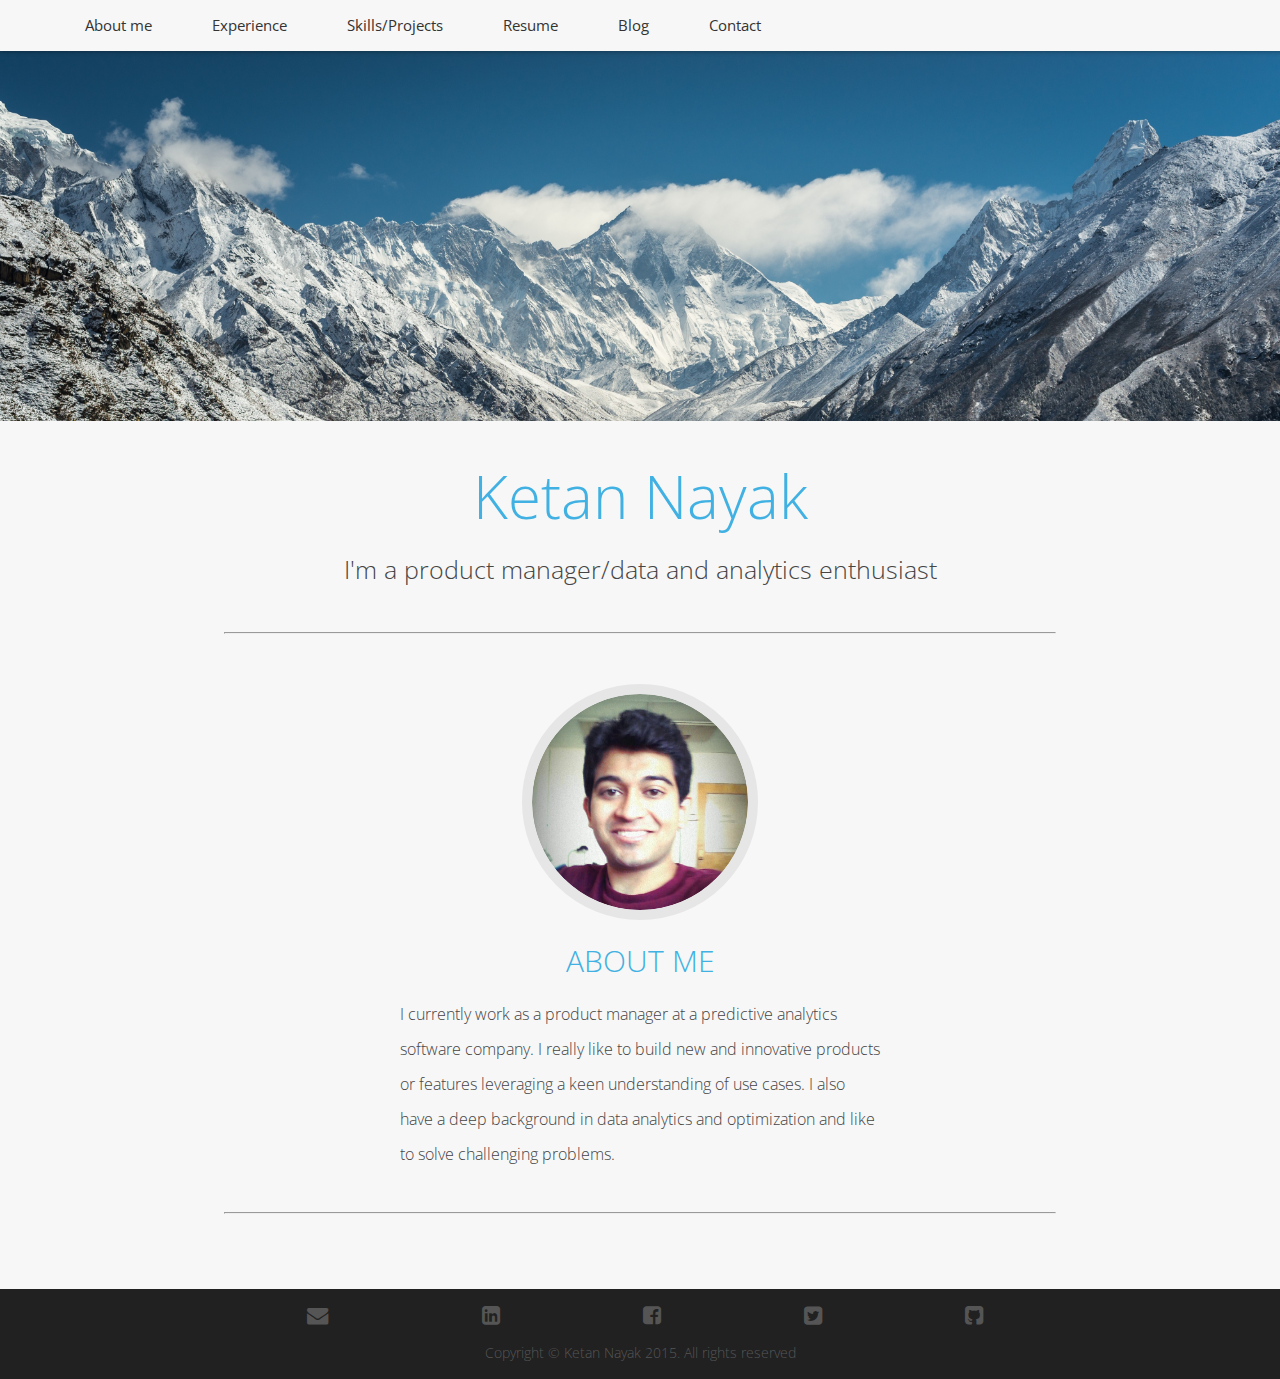
<file: index.html>
<!DOCTYPE html>
<html>

  <head>
    <link rel="stylesheet" href="styles/main.css">
	<link rel="stylesheet" href="styles/css/font-awesome.min.css">
  </head>

  <body>
    <div class="nav">
      <div class="topmenucontainer">
        <ul class="mainmenu">
          <li>
			<div class = "topmenuoption firstmenuoption">
				<a href="/index.html">About me</a>
			</div>
		  </li>
          <li>
			<div class = "topmenuoption midmenuoption">
				<a href="/experience.html">Experience</a>
			</div>
		  </li>
		  <li>
			<div class = "topmenuoption midmenuoption">
				<a href="/projects.html">Skills/Projects</a>
			</div>
		</li>
		  <li>
			<div class = "topmenuoption midmenuoption">
				<a href="/resume.html">Resume</a>
			</div >
		</li>
		  <li>
			<div class = "topmenuoption  midmenuoption">
				<a href="https://knayak.wordpress.com/" target="_blank">Blog</a>
			</div>
		</li>
		  <li>
			<div class = "topmenuoption lastmenuoption">
				<a href="/contact.html">Contact</a>
			</div>
		</li>
        </ul>
      </div>
 	</div>

	
    <div class="bignameholder">
      	  <img class = "homepagebigimage" src ="/images/annapurna.jpg" />
    </div>
	
	
	<div class = "aboutme">
		<div class="container">
			<center>
				<h1>Ketan Nayak</h1>
				<p class = "subtitle"> I'm a product manager/data and analytics enthusiast</>
				<hr>
			</center>
		
	
			<div class = 'imagecontainer'>
				<img class = "profilepic" src = "/images/profile.png" />
			</div>
	
			<div class ="aboutmecontainer">
				<center><h2>ABOUT ME</h2></center>
				<p>I currently work as a product manager at a predictive analytics software company. I really like to build new and innovative products or features leveraging a keen understanding of use cases. I also have a deep background in data analytics and optimization and like to solve challenging problems. </p>
			</div>
			
			<hr>
			
		</div>
	</div>	
	
	<div class = "footer">
		<div class = "container">
				<div	 class = "linkstablecontainer">
					<table class ="linkstable">
						<tr>
							<td><a href="mailto:ketan.nayak@gmail.com"><i class = "fa fa-envelope fa-lg"></i></a></td>
							<td><a href="www.linkedin.com/pub/ketan-nayak/16/a2/b44/"><i class = "fa fa-linkedin-square fa-lg"></i></a></td> 
							<td><a href="https://www.facebook.com/nayak.ketan"><i class = "fa fa-facebook-square fa-lg"></i></a></td>
							<td><a href="https://twitter.com/KetanNayak"><i class = "fa fa-twitter-square fa-lg"></i></a></td> 
							<td><a href="https://github.com/ketannayak"><i class = "fa fa-github-square fa-lg"></i></a></td>
						</tr>
					</table>
				</div>	
				<center>
				<p>
					Copyright &copy Ketan Nayak 2015. All rights reserved
				</p>
			</center>
		</div>
	</div>	
				
  </body>
</html>
</file>
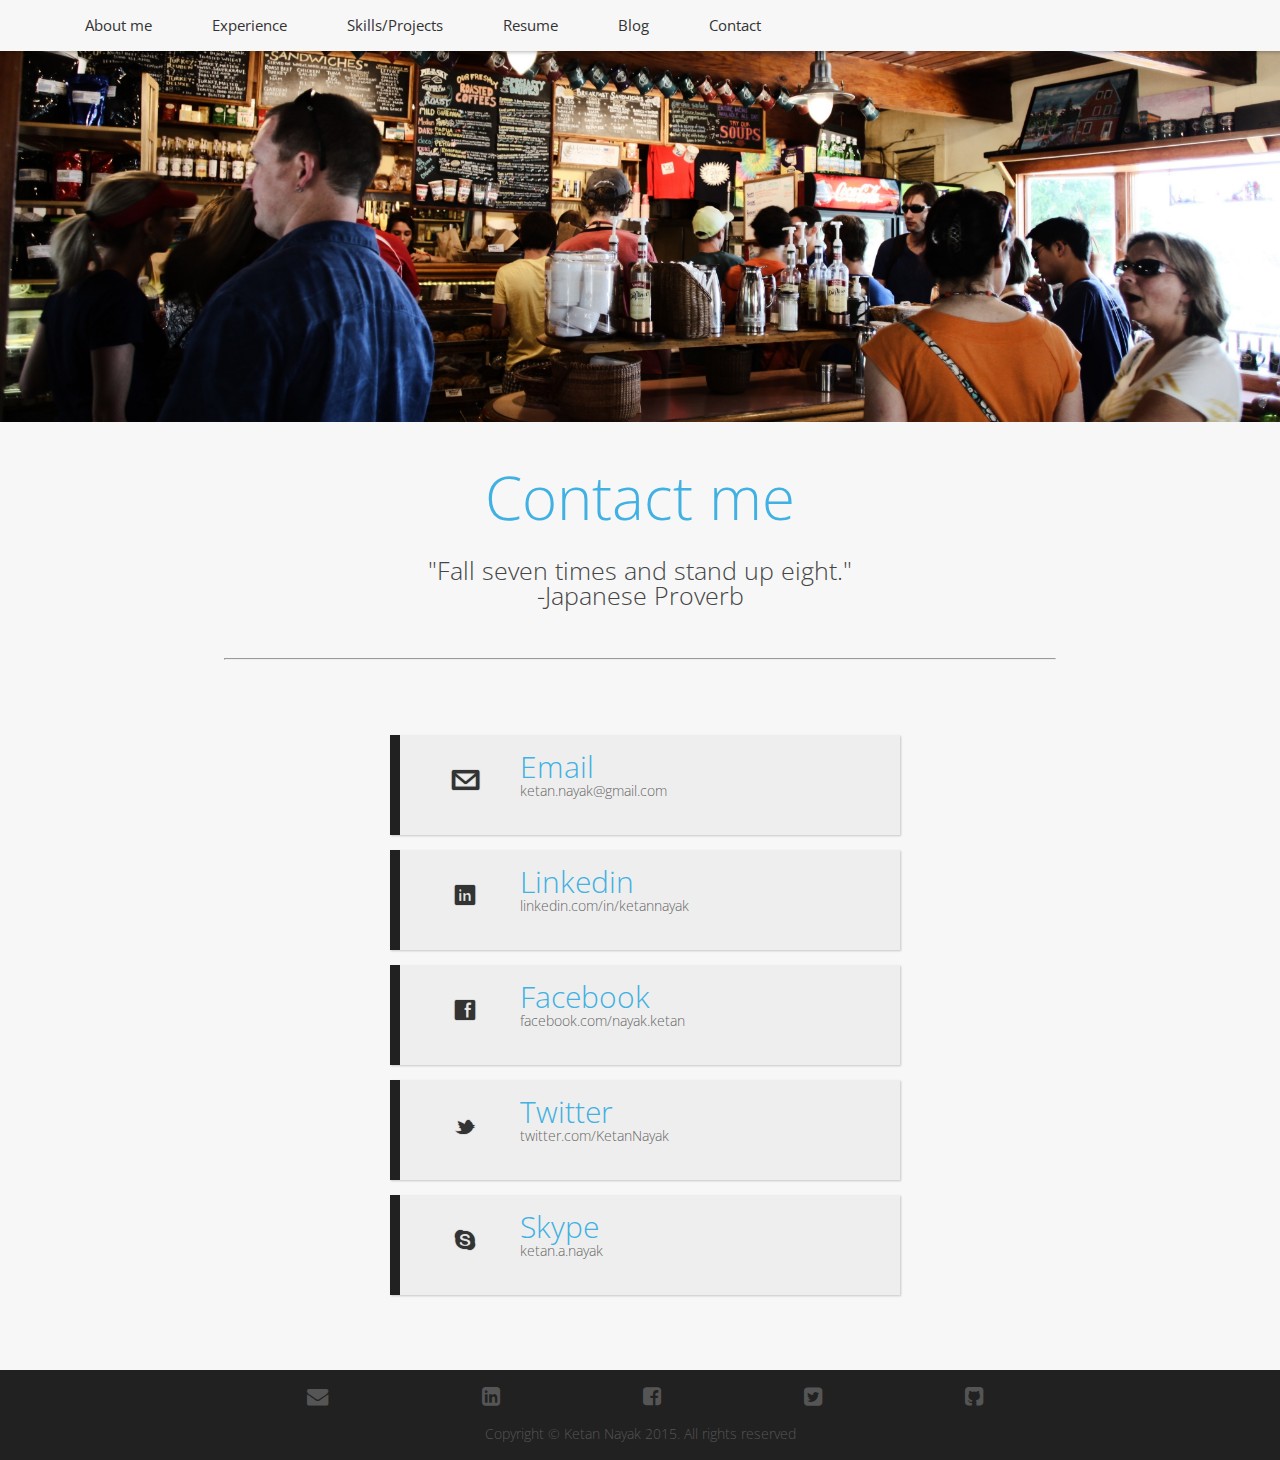
<file: contact.html>
<!DOCTYPE html>
<html>

  <head>
    <link rel="stylesheet" type= "text/css" href="styles/main.css">
	<link rel="stylesheet" type= "text/css" href="styles/contactmenu.css">
	<link rel="stylesheet" type= "text/css" href="styles/logostylesheet.css">
	<link rel="stylesheet" href="styles/css/font-awesome.min.css">
  </head>

  <body>
    <div class="nav">
      <div class="topmenucontainer">
        <ul class="mainmenu">
          <li>
			<div class = "topmenuoption firstmenuoption">
				<a href="/index.html">About me</a>
			</div>
		  </li>
          <li>
			<div class = "topmenuoption midmenuoption">
				<a href="/experience.html">Experience</a>
			</div>
		  </li>
		  <li>
			<div class = "topmenuoption midmenuoption">
				<a href="/projects.html">Skills/Projects</a>
			</div>
		</li>
		  <li>
			<div class = "topmenuoption midmenuoption">
				<a href="resume.html">Resume</a>
			</div >
		</li>
		  <li>
			<div class = "topmenuoption  midmenuoption">
				<a href="https://knayak.wordpress.com/"  target="_blank">Blog</a>
			</div>
		</li>
		  <li>
			<div class = "topmenuoption lastmenuoption">
				<a href="/contact.html">Contact</a>
			</div>
		</li>
        </ul>
      </div>
 	</div>

	
    <div class="bignameholder">
	  <img class = "homepagebigimage" src ="/images/tele.jpg" />
    </div>
	
	
	
	<div class = "contactsection">
		<div class="container">
			<center>
				<h1>Contact me</h1>
				<p class = "subtitle"> "Fall seven times and stand up eight."<br>-Japanese Proverb</p>
				<hr>
			</center>
	
	
	        <div class="contactmenucontainer">
				<div class="content">
					<div class="more">
						<ul class="ca-menu">
							<li>
								<a href="mailto:ketan.nayak@gmail.com">
									<span class="ca-icon">@</span>
									<div class="ca-content">
										<h2 class="ca-main">Email</h2>
										<h3 class="ca-sub">ketan.nayak@gmail.com</h3>
									</div>
								</a>
							</li>
							<li>
								<a href="www.linkedin.com/pub/ketan-nayak/16/a2/b44/">
									<span class="ca-icon">l</span>
									<div class="ca-content">
										<h2 class="ca-main">Linkedin</h2>
										<h3 class="ca-sub">linkedin.com/in/ketannayak</h3>
									</div>
								</a>
							</li>
							<li>
								<a href="https://www.facebook.com/nayak.ketan">
									<span class="ca-icon">f</span>
									<div class="ca-content">
										<h2 class="ca-main">Facebook</h2>
										<h3 class="ca-sub">facebook.com/nayak.ketan</h3>
									</div>
								</a>
							</li>
							<li>
								<a href="https://twitter.com/KetanNayak">
									<span class="ca-icon">t</span>
									<div class="ca-content">
										<h2 class="ca-main">Twitter</h2>
										<h3 class="ca-sub">twitter.com/KetanNayak</h3>
									</div>
								</a>
							</li>
							<li>
								<a href="#">
									<span class="ca-icon">s</span>
									<div class="ca-content">
										<h2 class="ca-main">Skype</h2>
										<h3 class="ca-sub">ketan.a.nayak</h3>
									</div>
								</a>
							</li>
						</ul>
					</div>
				</div>
			</div>
		</div>
	</div>	
	
	
	<div class = "footer">
		<div class = "container">
				<div	 class = "linkstablecontainer">
					<table class ="linkstable" >
						<tr>
							<td><a href="mailto:ketan.nayak@gmail.com"><i class = "fa fa-envelope fa-lg"></i></a></td>
							<td><a href="www.linkedin.com/pub/ketan-nayak/16/a2/b44/"><i class = "fa fa-linkedin-square fa-lg"></i></a></td> 
							<td><a href="https://www.facebook.com/nayak.ketan"><i class = "fa fa-facebook-square fa-lg"></i></a></td>
							<td><a href="https://twitter.com/KetanNayak"><i class = "fa fa-twitter-square fa-lg"></i></a></td> 
							<td><a href="https://github.com/ketannayak"><i class = "fa fa-github-square fa-lg"></i></a></td>
						</tr>
					</table>
				</div>	
				<center>
				<p>
					Copyright &copy Ketan Nayak 2015. All rights reserved
				</p>
			</center>
		</div>
	</div>	
	
	
	
     </body>
</html>
</file>
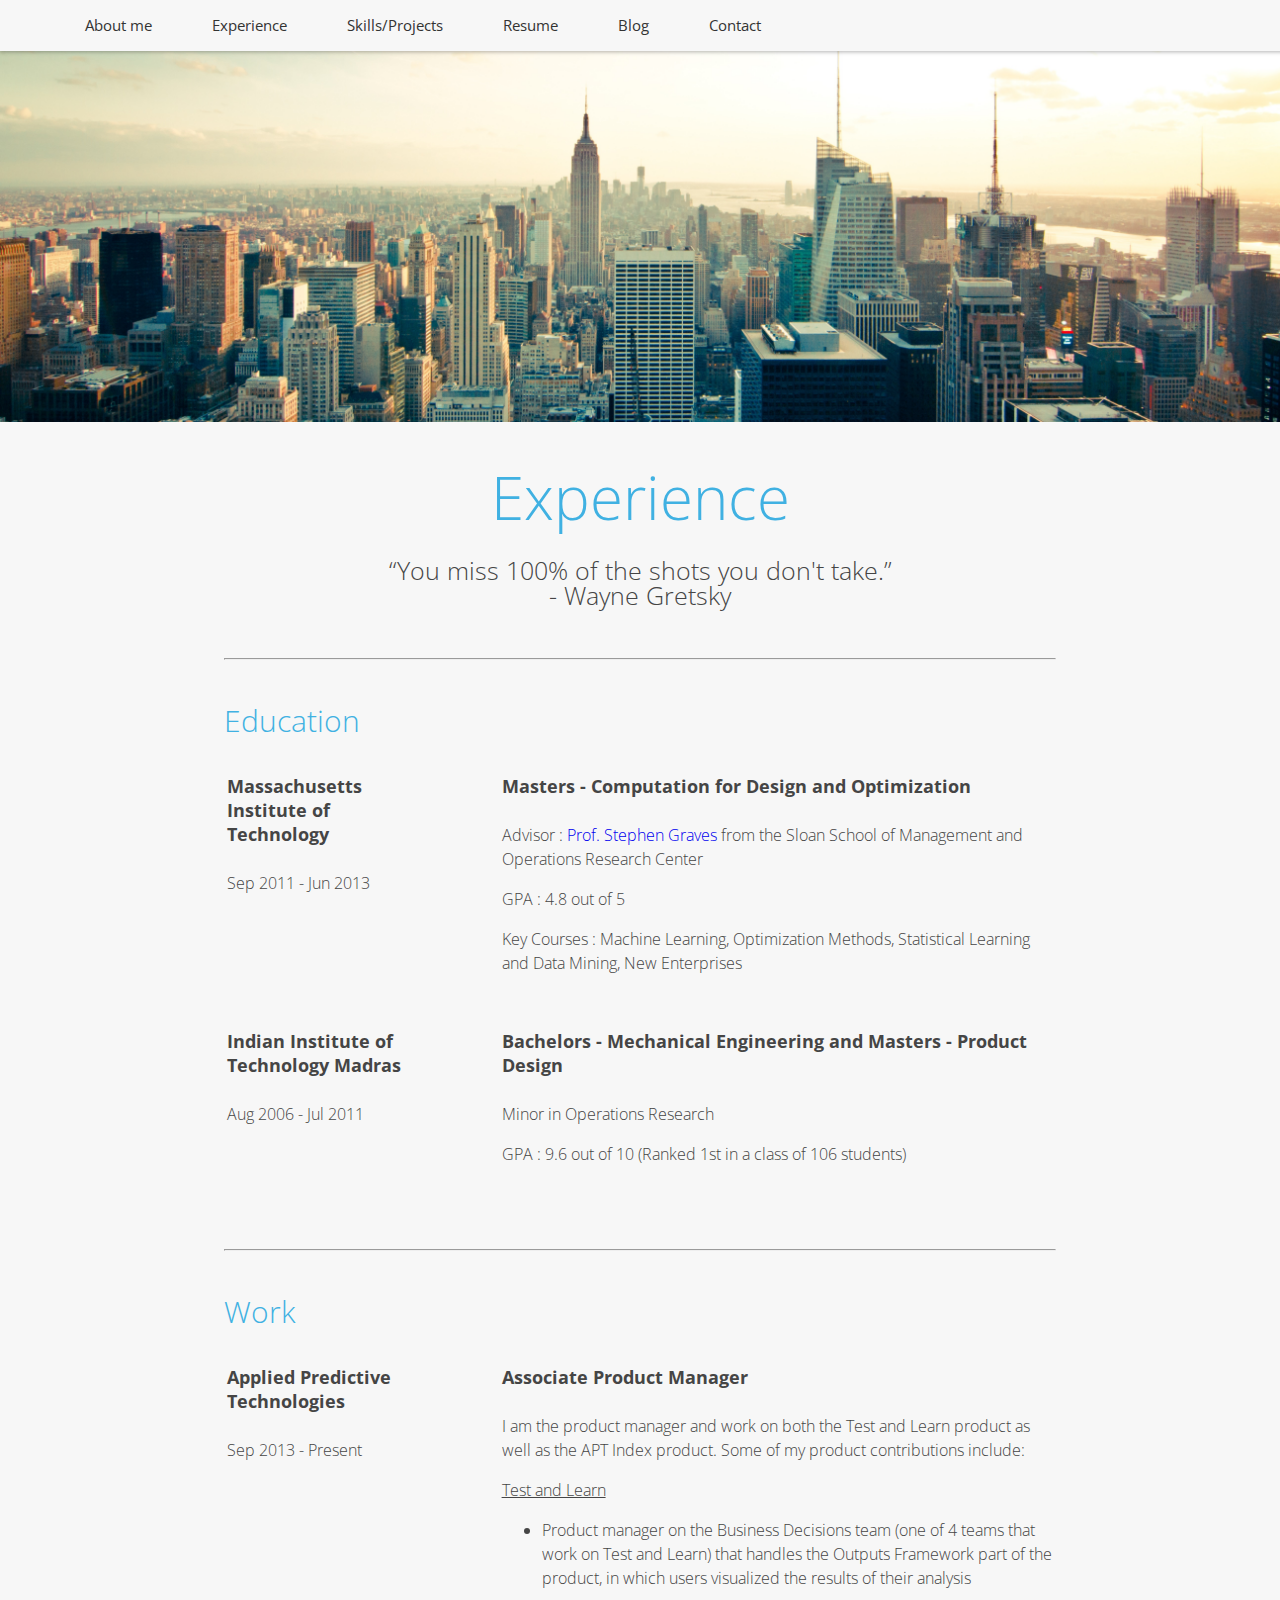
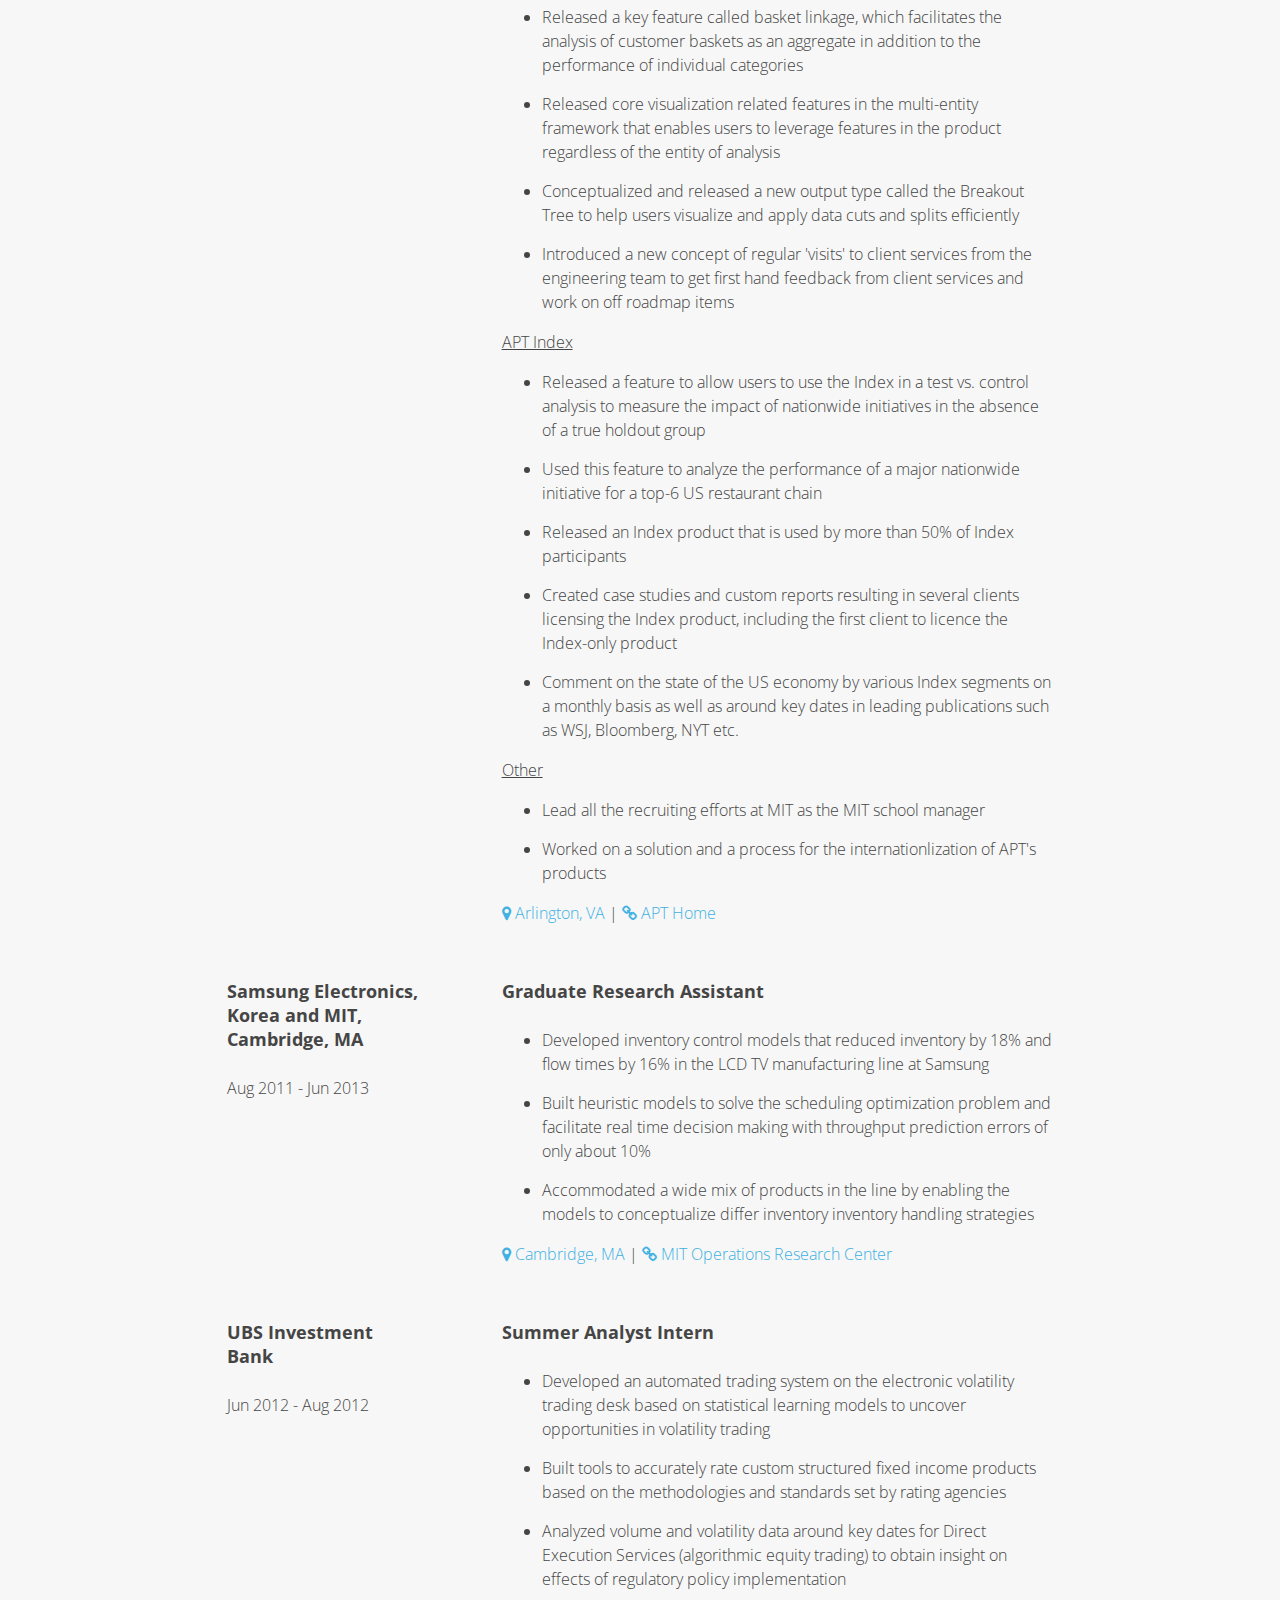
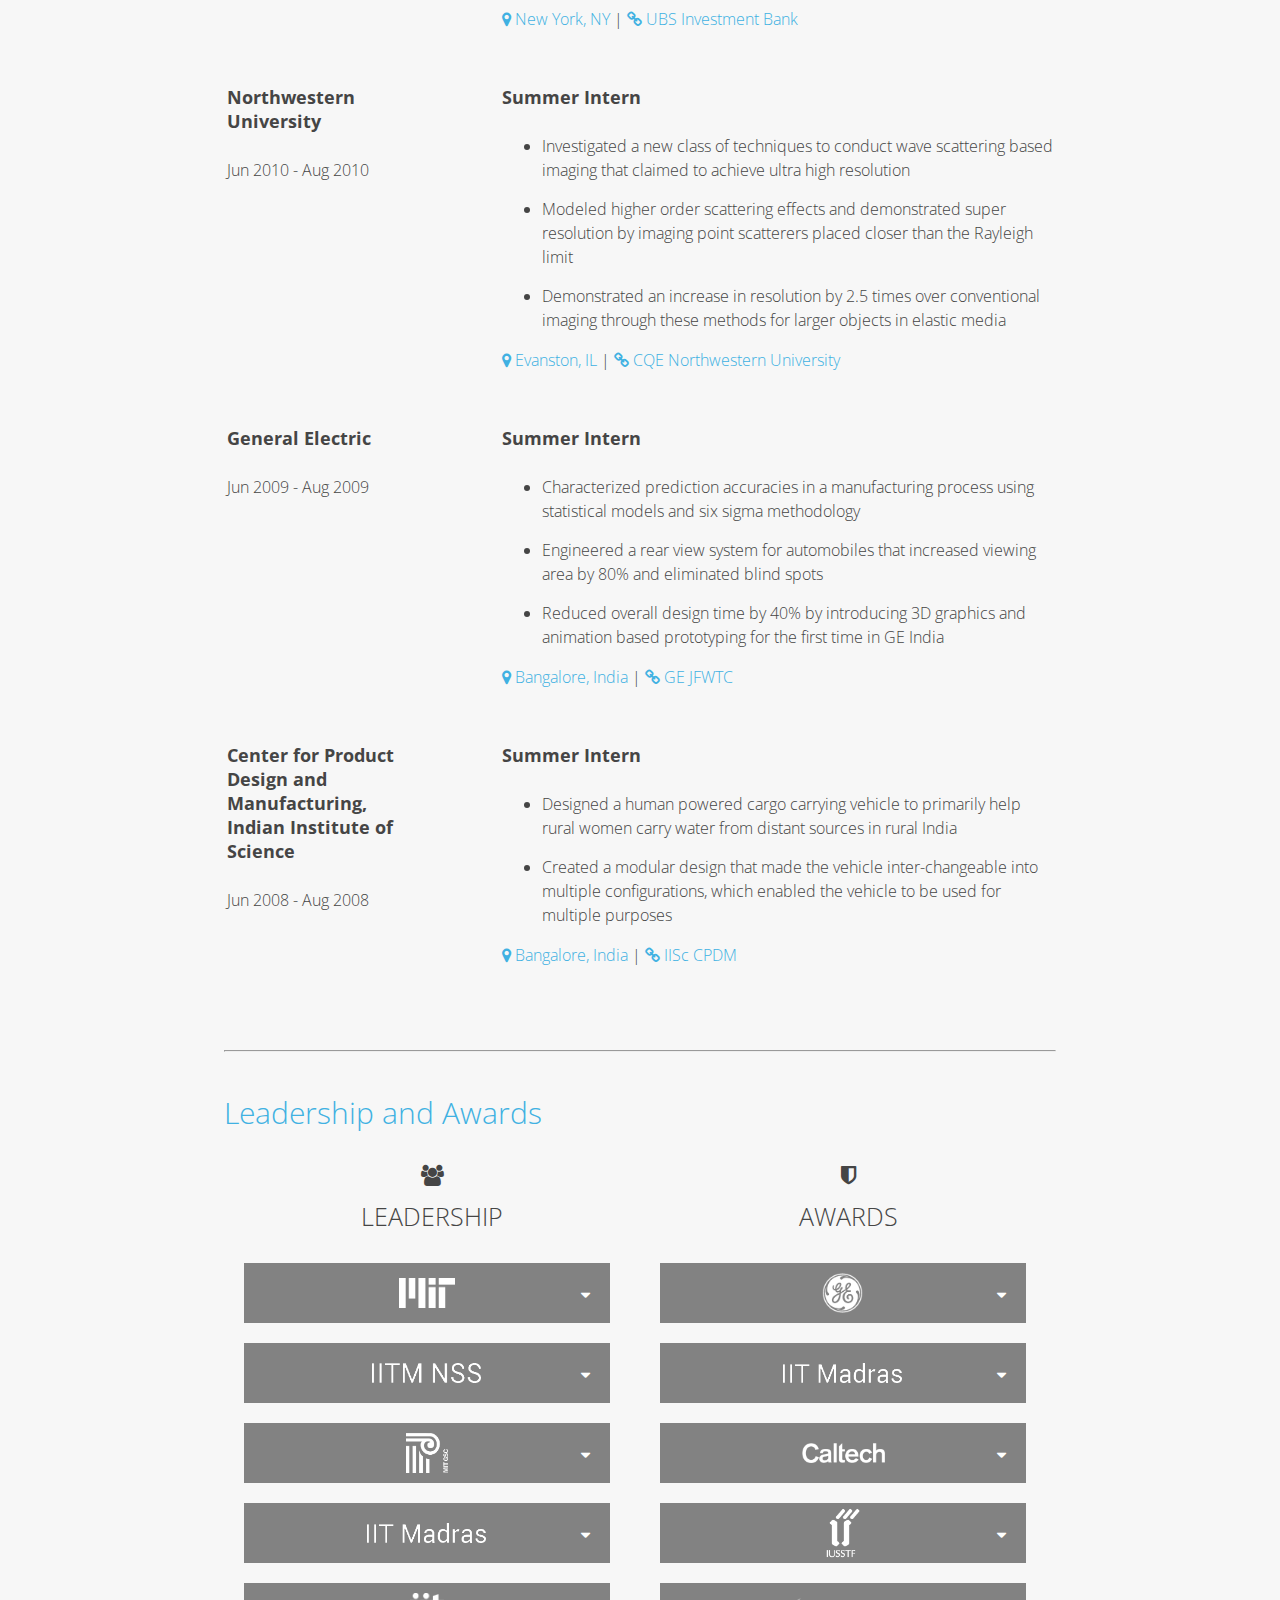
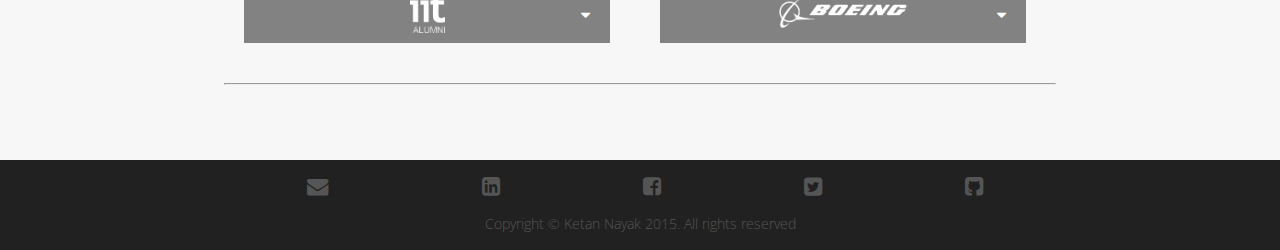
<file: experience.html>
<!DOCTYPE html>

<html>
	<head>
		<meta http-equiv="Content-Type" content="text/html; charset=ISO-8859-1">
		<link rel="stylesheet" href="styles/main.css">
		<link rel="stylesheet" href="styles/experience.css">
		<link rel="stylesheet" href="styles/css/font-awesome.min.css">
		<script type="text/javascript" src="js/jquery-2.1.1.min.js"></script>
		<script type="text/javascript" src="js/experiencescript.js"></script>
		<style type="text/css"></style>
	</head>

	<body>
		<div class="nav">
			<div class="topmenucontainer">
				<ul class="mainmenu">
					<li>
						<div class="topmenuoption firstmenuoption">
							<a href="/index.html">About me</a>
						</div>
					</li>
					<li>
						<div class="topmenuoption midmenuoption">
							<a href="/experience.html">Experience</a>
						</div>
					</li>
					<li>
						<div class="topmenuoption midmenuoption">
							<a href="/projects.html">Skills/Projects</a>
						</div>
					</li>
					<li>
						<div class="topmenuoption midmenuoption">
							<a href="/resume.html">Resume</a>
						</div>
					</li>
					<li>
						<div class="topmenuoption  midmenuoption">
							<a href="https://knayak.wordpress.com/" target="_blank">Blog</a>
						</div>
					</li>
					<li>
						<div class="topmenuoption lastmenuoption">
							<a href="/contact.html">Contact</a>
						</div>
					</li>
				</ul>
			</div>
		</div>

	
		<div class="bignameholder">
			<img class="homepagebigimage" src="./images/cityskyline.jpg">
		</div>
	
	
		<div class = "experiencesection">
			<div class="container">
				<div class="experienceheader">
						<center>
							<h1>Experience</h1>
							<p class = "subtitle"> �You miss 100% of the shots you don't take.�<br>- Wayne Gretsky</p>
							<hr>
						</center>
				</div>

				<h2 id = "expsubheader">Education</h2>
				
				<div class="experiencedetails">
					<table class ="experiencetable">
						<tr>
							<td>
								<h4 id="school">Massachusetts Institute of Technology</h4>
								<p class="experience-period">
									Sep 2011 - Jun 2013			
								</p>
							</td>
							
							<td>
								<h4>Masters - Computation for Design and Optimization</h4>
								<p>Advisor : <a href="http://web.mit.edu/sgraves/www/" class = "experiencemenulink">Prof. Stephen Graves </a> from the Sloan School of Management and Operations Research Center</p>
								<p>GPA : 4.8 out of 5</p>
								<p>Key Courses : Machine Learning, Optimization Methods, Statistical Learning and Data Mining, New Enterprises</p>
							</td>
						</tr>
						
						<tr>
							<td>
								<h4 id="school">Indian Institute of Technology Madras</h4>
								<p class="experience-period">
									Aug 2006 - Jul 2011
								</p>
							</td>
							
							<td>
								<h4>Bachelors - Mechanical Engineering and Masters - Product Design</h4>
								<p>Minor in Operations Research</p>
								<p>GPA : 9.6 out of 10 (Ranked 1st in a class of 106 students)</p>
							</td>
						</tr>
					</table>
					
					<hr>

					<h2 id = "expsubheader">Work</h2>
								
					<table class ="experiencetable">
						<tr>
							<td>
								<h4 id="school">
									Applied Predictive Technologies
								</h4>
								<p class="experience-period">
								Sep 2013 - Present
								</p>
							</td>
							
							<td>
								<h4>Associate Product Manager</h4>
								<p>
									I am the product manager and work on both the Test and Learn product as well as the APT Index product. Some of my product contributions include:
								</p>
								
								<p>
									<u>Test and Learn</u>
								</p>
								<ul>
									<li>Product manager on the Business Decisions team (one of 4 teams that work on Test and Learn) that handles the Outputs Framework part of the product, in which users visualized the results of their analysis </li>
									<li>Released a key feature called basket linkage, which facilitates the analysis of customer baskets as an aggregate in addition to the performance of individual categories </li>
									<li>Released core visualization related features in the multi-entity framework that enables users to leverage features in the product regardless of the entity of analysis </li>
									<li>Conceptualized and released a new output type called the Breakout Tree to help users visualize and apply data cuts and splits efficiently</li>
									<li>Introduced a new concept of regular 'visits' to client services from the engineering team to get first hand feedback from client services and work on off roadmap items</li>
								</ul>
								
								
								<p>
									<u>APT Index</u>
								</p>
								
								<ul>
									<li>Released a feature to allow users to use the Index in a test vs. control analysis to measure the impact of nationwide initiatives in the absence of a true holdout group</li>
									<li>Used this feature to analyze the performance of a major nationwide initiative for a top-6 US restaurant chain</li>
									<li>Released an Index product that is used by more than 50% of Index participants</li>
									<li>Created case studies and custom reports resulting in several clients licensing the Index product, including the first client to licence the Index-only product</li>
									<li>Comment on the state of the US economy by various Index segments on a monthly basis as well as around key dates in leading publications such as WSJ, Bloomberg, NYT etc.</li>
								</ul>
								
								<p>
									<u>Other</u>
								</p>
								
								<ul>
									<li>Lead all the recruiting efforts at MIT as the MIT school manager</li>
									<li> Worked on a solution and a process for the internationlization of APT's products </li>
								</ul>
								
								<p>
									<span class ="workexdetaillinks">
										<i class="fa fa-map-marker"></i> Arlington, VA
									</span>
									|  
									<span class ="workexdetaillinks"> 
										<a href="http://www.predictivetechnologies.com/" class="workexmenulink">
											<i class="fa fa-link"></i> 
											APT Home
										</a>
									</span>
								</p>
							</td>
						</tr>
						
						<tr>
							<td>
								<h4 id="school">Samsung Electronics, Korea and MIT, Cambridge, MA</h4>
								<p class="experience-period">
									Aug 2011 - Jun 2013
								</p>
							</td>
							
							<td>
								<h4>Graduate Research Assistant</h4>
								<p>
									<ul>
										<li>Developed inventory control models that reduced inventory by 18% and flow times by 16% in the LCD TV manufacturing line at Samsung</li>
										<li>Built heuristic models to solve the scheduling optimization problem and facilitate real time decision making with throughput prediction errors of only about 10%</li>
										<li>Accommodated a wide mix of products in the line by enabling the models to conceptualize differ inventory inventory handling strategies</li>
									</ul>
								</p>
								
								<p>
									<span class ="workexdetaillinks">
										<i class="fa fa-map-marker"></i> Cambridge, MA
									</span>
									|  
									<span class ="workexdetaillinks"> 
										<a href="http://www.mit.edu/~orc/" class="workexmenulink">
											<i class="fa fa-link"></i> MIT Operations Research Center
										</a>
									</span>
								</p>
							</td>
						</tr>
						
						<tr>
							<td>
								<h4 id="school">UBS Investment Bank</h4>
								<p class="experience-period">
									Jun 2012 - Aug 2012
								</p>
							</td>
							
							<td>
								<h4>Summer Analyst Intern</h4>
								<p>
									<ul>
										<li>Developed an automated trading system on the electronic volatility trading desk based on statistical learning models to uncover opportunities in volatility trading</li>
										<li>Built tools to accurately rate custom structured fixed income products based on the methodologies and standards set by rating agencies</li>
										<li>Analyzed volume and volatility data around key dates for Direct Execution Services (algorithmic equity trading) to obtain insight on effects of regulatory policy implementation</li>
									</ul>
								</p>
								
								<p>
									<span class ="workexdetaillinks">
										<i class="fa fa-map-marker"></i> New York, NY
									</span>
									|  
									<span class ="workexdetaillinks">
										<a href="http://www.ubs.com/global/en/investment-bank.html" class="workexmenulink">
											<i class="fa fa-link"></i> UBS Investment Bank
										</a>
									</span>
								</p>
							</td>
						</tr>
						
						<tr>
							<td>
								<h4 id="school">Northwestern University</h4>
								<p class="experience-period">
									Jun 2010 - Aug 2010	
								</p>
							</td>
							
							<td>
								<h4>Summer Intern</h4>
								<p>
									<ul>
										<li>Investigated a new class of techniques to conduct wave scattering based imaging that claimed to achieve ultra high resolution</li>
										<li>Modeled higher order scattering effects  and demonstrated super resolution by imaging point scatterers placed closer than the Rayleigh limit</li>
										<li>Demonstrated an increase in resolution by 2.5 times over conventional imaging through these methods for larger objects in elastic media</li>
									</ul>
								</p>
								
								<p>
									<span class ="workexdetaillinks">
										<i class="fa fa-map-marker"></i> Evanston, IL
									</span> 
									|  
									<span class ="workexdetaillinks">
										<a href="http://www.cqe.northwestern.edu/" class="workexmenulink">
											<i class="fa fa-link"></i> CQE Northwestern University
										</a>
									</span>
								</p>
							</td>
						</tr>
						
						<tr>
							<td>
								<h4 id="school">General Electric</h4>
								<p class="experience-period">
									Jun 2009 - Aug 2009			
								</p>
							</td>
							
							<td>
								<h4>Summer Intern</h4>
								<p>
									<ul>
										<li>Characterized prediction accuracies in a manufacturing process using statistical models and six sigma methodology</li>
										<li>Engineered a rear view system for automobiles that increased viewing area by 80% and eliminated blind spots</li>
										<li>Reduced overall design time by 40% by introducing 3D graphics and animation based prototyping for the first time in GE India</li>
									</ul>
								</p>
								
								<p>
									<span class ="workexdetaillinks">
										<i class="fa fa-map-marker"></i> Bangalore, India
									</span>
									| 
									<span class ="workexdetaillinks">
										<a href="http://www.geglobalresearch.com/locations/bangalore-india" class="workexmenulink">
											<i class="fa fa-link"></i> GE JFWTC
										</a>
									</span>
								</p>
							</td>
						</tr>
						
						<tr>
							<td>
								<h4 id="school">Center for Product Design and Manufacturing, Indian Institute of Science</h4>
								<p class="experience-period">
									Jun 2008 - Aug 2008
								</p>
							</td>
							
							<td>
								<h4>Summer Intern</h4>
								<p>
									<ul>
										<li>Designed a human powered cargo carrying vehicle to primarily help rural women carry water from distant sources in rural India</li>
										<li>Created a modular design that made the vehicle inter-changeable into multiple configurations, which enabled the vehicle to be used for multiple purposes</li>
									</ul>
								</p>
								
								<p>
									<span class ="workexdetaillinks">
										<i class="fa fa-map-marker"></i> Bangalore, India
									</span>
									|  
									<span class ="workexdetaillinks">
										<a href="http://www.cpdm.iisc.ernet.in/" class="workexmenulink">
											<i class="fa fa-link"></i> IISc CPDM
										</a>
									</span>
								</p>
							</td>
						</tr>
					</table>
					
					<hr>
					
					<h2 id = "expsubheader">Leadership and Awards</h2>
					
					<div class ="experiencerow">
					
						<div class ="experiencerowleft">
							<i class = "fa fa-users fa-lg experienceicon"></i>
							<h3>LEADERSHIP</h3>
							
							<div class = "experienceiconrow leadershipone">
								<i class = "fa fa-sort-desc experienceexpander"></i>
							</div>
							
							<div class = "experienceicondetail l1">
								<p class = "experienceicondetailtitle">
									<strong>ORGANIZING CHAIR</strong>
								</p>
								
								<hr>
								
								<p class = "experienceicondetailtext">
									Was the Organizing Chair for the annual MIT Symposium on Computation attended by over 200 attendees and industry experts including Stephen Wolfram and Sandy Pentland.
								</p>
								
								<p>
									<a href="http://computationalengineering.mit.edu/" class="experiencemenulink">
										<i class="fa fa-link "></i> MIT CCE Home
									</a>
								</p>
							</div>
								
								
							<div class = "experienceiconrow leadershiptwo">
								<i class = "fa fa-sort-desc experienceexpander"></i>
							</div>
							
							<div class = "experienceicondetail l2">
								<p class = "experienceicondetailtitle">
									<strong>HEADQUARTERS COORDINATOR</strong>
								</p>
								
								<hr>
								
								<p class = "experienceicondetailtext">
									Conducted state-wide winter camp for the first time through the IIT Madras National Service Scheme wing with about 200 volunteers. Introduced computerization of accounts and budgets in the headquarters.
								</p>
								
								<p>
									<a href="http://www.nss.iitm.ac.in" class="experiencemenulink">
										<i class="fa fa-link "></i> IIT Madras NSS
									</a>
								</p>
							</div>
								
								
							<div class = "experienceiconrow leadershipthree">
								<i class = "fa fa-sort-desc  experienceexpander"></i>
							</div>
							
							<div class = "experienceicondetail l3">
								<p class = "experienceicondetailtitle">
									<strong>DEPARTMENT REPRESENTATIVE</strong>
								</p>
								<hr>
								<p class = "experienceicondetailtext">
									Sole student representative to the Graduate Student Council from the MIT Computation for Design and Optimization Program. Responsible for all student activities organized by the department.
								</p>
								<p>
									<a href="http://gsc.mit.edu/" class="experiencemenulink">
										<i class="fa fa-link "></i> MIT GSC Home
									</a>
								</p>
							</div>
								
								
							<div class = "experienceiconrow leadershipfour">
								<i class = "fa fa-sort-desc  experienceexpander"></i>
							</div>
							
							<div class = "experienceicondetail l4">
								<p class = "experienceicondetailtitle">
									<strong>PLACEMENT REPRESENTATIVE</strong>
								</p>
								<hr>
								<p class = "experienceicondetailtext">
									Successfully placed 200 students from the mechanical engineering department in over 50 companies. Developed content for a souvenir book that was presented to the German Minister of Education and Research
								</p>
								<p>
									<a href="http://placement.iitm.ac.in/" class="experiencemenulink">
										<i class="fa fa-link "></i> IIT Madras Placement Cell
									</a>
								</p>
							</div>
								
								
							<div class = "experienceiconrow leadershipfive">
								<i class = "fa fa-sort-desc  experienceexpander"></i>
							</div>
							
							<div class = "experienceicondetail l5">
								<p class = "experienceicondetailtitle">
									<strong>ORGANIZING TEAM MEMBER</strong>
								</p>
								<hr>
								<p class = "experienceicondetailtext">
									Member of the organizing team for Pan IIT 2008 Global Conference held in Chennai, India. Part of the team that organized the Vision and Leadership in Rural Transformation track at the conference.
								</p>
								<p>
									<a href="http://iit.org/" class="experiencemenulink">
										<i class="fa fa-link "></i> Pan IIT Home
									</a>
								</p>
							</div>						
						</div>
						
						<div class = "experiencerowright">
							<i class = "fa fa-shield fa-lg experienceicon"></i>
							<h3>AWARDS</h3>
							<div class = "experienceiconrow awardsone">
								<i class = "fa fa-sort-desc  experienceexpander"></i>
							</div>
							<div class = "experienceicondetail a1">
								<p class = "experienceicondetailtitle">
									<strong>GE FOUNDATION SCHOLAR-LEADER</strong>
								</p>
								<hr>
								<p class = "experienceicondetailtext">
									Awarded in 2009 for academic excellence and community leadership to about 200 students from 14 countries
								</p>
								<p>
									<a href="http://scholarshipandmore.org/global/home/?modal=true" class="experiencemenulink">
										<i class="fa fa-link "></i> GE Foundation Scholar-Leader Program
									</a>
								</p>
							</div>
								
							<div class = "experienceiconrow awardstwo">
								<i class = "fa fa-sort-desc  experienceexpander"></i>
							</div>
							
							<div class = "experienceicondetail a2">
								<p class = "experienceicondetailtitle">
									<strong>INSTITUTE MERIT PRIZES AND GVN RAYUDU MEMORIAL PRIZE</strong>
								</p>
								<hr>
								<p class = "experienceicondetailtext">
									Awarded the Institute Merit Prize at IIT Madras for the best academic performance in the department in academic year 2008-09 and in 2009-10. Awarded the GVN Rayudu Memorial Prize for best overall academic performance in 2011.
								</p>
								<p>
									<a href="http://www.iitm.ac.in/studentawards" class="experiencemenulink">
										<i class="fa fa-link "></i> IIT Madras Student Awards
									</a>
								</p>
							</div>
							
							
							<div class = "experienceiconrow awardsthree">
								<i class = "fa fa-sort-desc  experienceexpander"></i>
							</div>
							
							<div class = "experienceicondetail a3">
								<p class = "experienceicondetailtitle">
									<strong>DEAN'S FELLOWSHIP</strong>
								</p>
								<hr>
								<p class = "experienceicondetailtext">
									Was offered the Dean's Fellowship for Graduate Studies at California Institute of Technology in 2010
								</p>
								<p>
									<a href="https://www.gradoffice.caltech.edu/" class="experiencemenulink">
										<i class="fa fa-link "></i> Caltech Graduate Studies Office
									</a>
								</p>
							</div>
							
							
							<div class = "experienceiconrow awardsfour">
								<i class = "fa fa-sort-desc  experienceexpander"></i>
							</div>
							
							<div class = "experienceicondetail a4">
								<p class = "experienceicondetailtitle">
									<strong>Indo-US Science and Technology Forum Scholarship</strong>
								</p>
								<hr>
								<p class = "experienceicondetailtext">
									Scholarship prize awarded by the Indo-US Science and Technology Forum for summer internship at Northwestern University in 2010.
								</p>
								<p>
									<a href="http://www.indousstf.org/" class="experiencemenulink">
										<i class="fa fa-link "></i> IUSSTF Home
									</a>
								</p>
							</div>
							
							
							<div class = "experienceiconrow awardsfive">
								<i class = "fa fa-sort-desc  experienceexpander"></i>
							</div>
							<div class = "experienceicondetail a5">
								<p class = "experienceicondetailtitle">
									<strong>BOEING GRANT</strong>
								</p>
								<hr>
								<p class = "experienceicondetailtext">
									Awarded the Boeing Grant for presentation at the QNDE Conference held in San Diego, CA in 2010.
								</p>
								<p>
									<a href="http://www.qndeprograms.org/2010/Conference2010.html" class="experiencemenulink">
										<i class="fa fa-link "></i> QNDE Home
									</a>
								</p>
							</div>
						</div>
					</div>		
					<hr>
				</div>
			</div>
		</div>
	
		<div class = "footer">
			<div class = "container">
				<div	 class = "linkstablecontainer">
					<table class ="linkstable">
						<tr>
							<td><a href="mailto:ketan.nayak@gmail.com"><i class = "fa fa-envelope fa-lg"></i></a></td>
							<td><a href="www.linkedin.com/pub/ketan-nayak/16/a2/b44/"><i class = "fa fa-linkedin-square fa-lg"></i></a></td> 
							<td><a href="https://www.facebook.com/nayak.ketan"><i class = "fa fa-facebook-square fa-lg"></i></a></td>
							<td><a href="https://twitter.com/KetanNayak"><i class = "fa fa-twitter-square fa-lg"></i></a></td> 
							<td><a href="https://github.com/ketannayak"><i class = "fa fa-github-square fa-lg"></i></a></td>
						</tr>
					</table>
				</div>	
				<center>
					<p>
						Copyright &copy Ketan Nayak 2015. All rights reserved
					</p>
				</center>
			</div>
		</div>	
	</body>
</html>
</file>
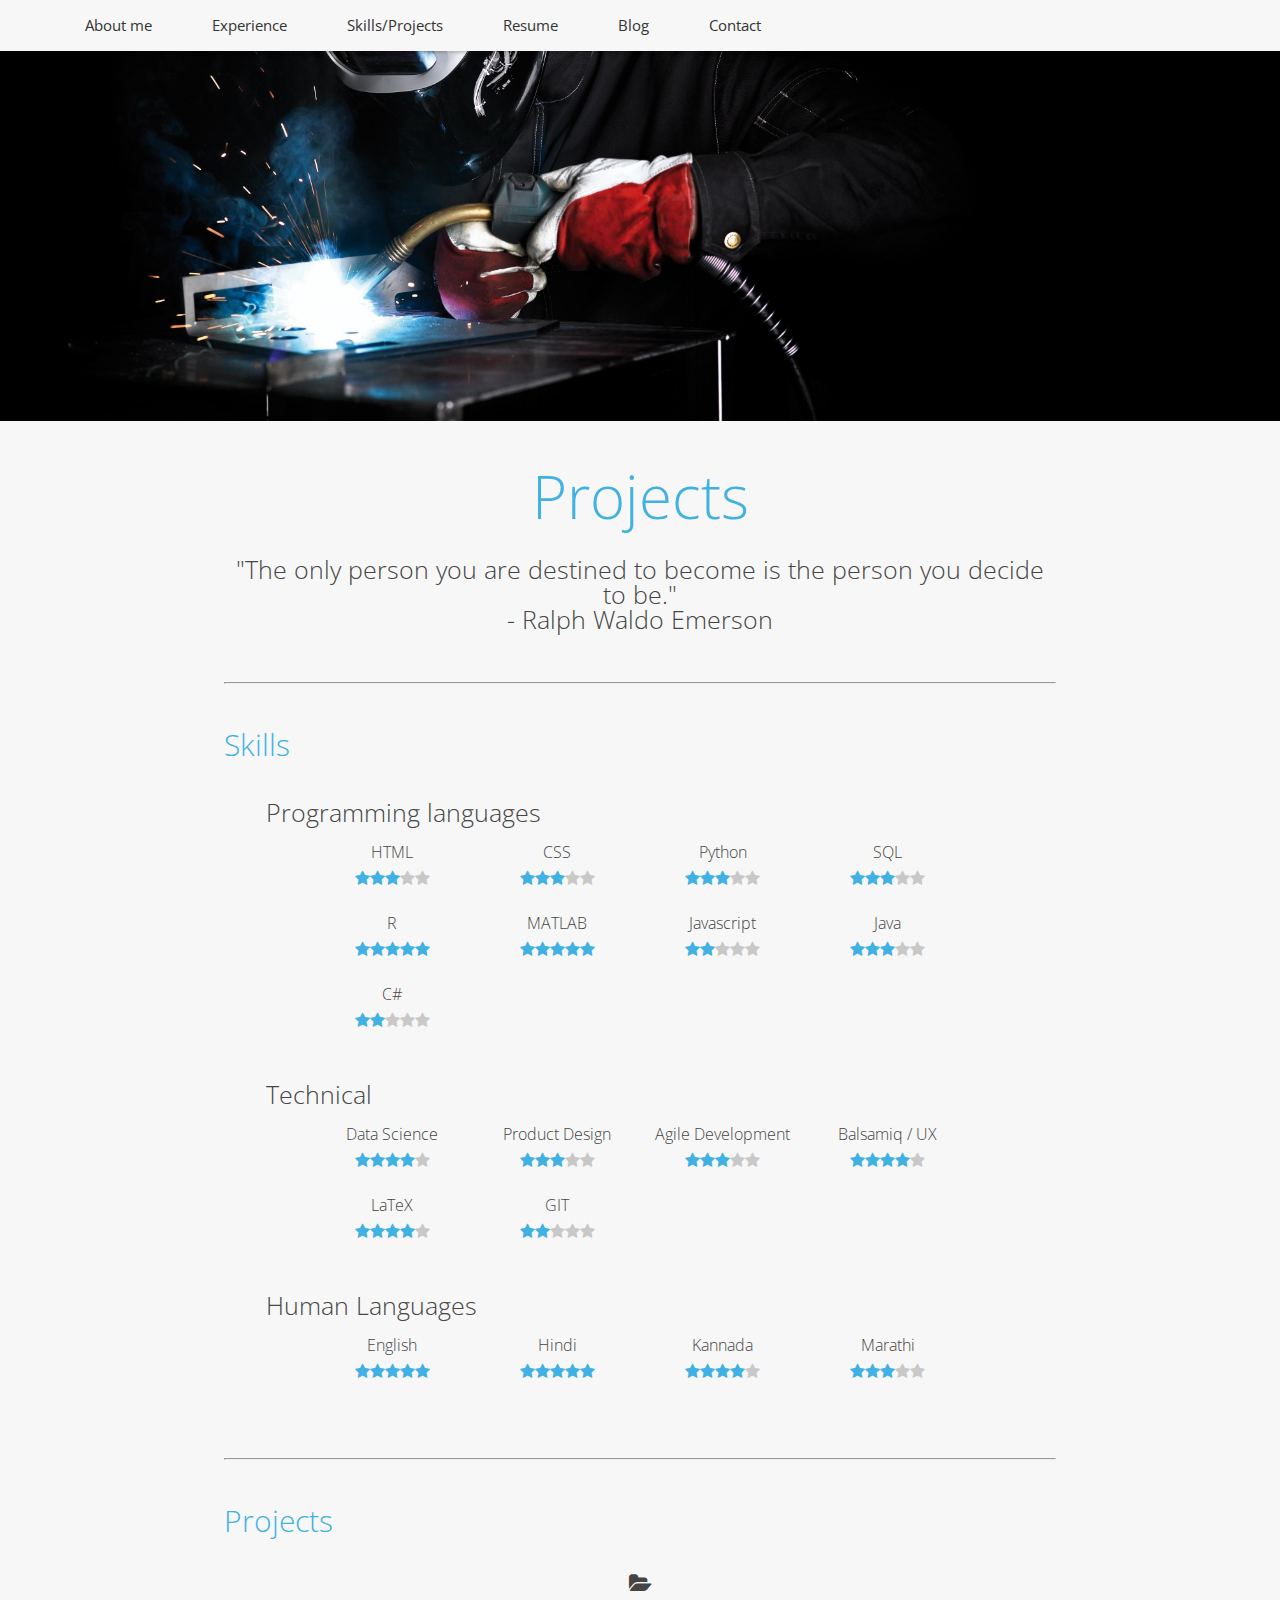
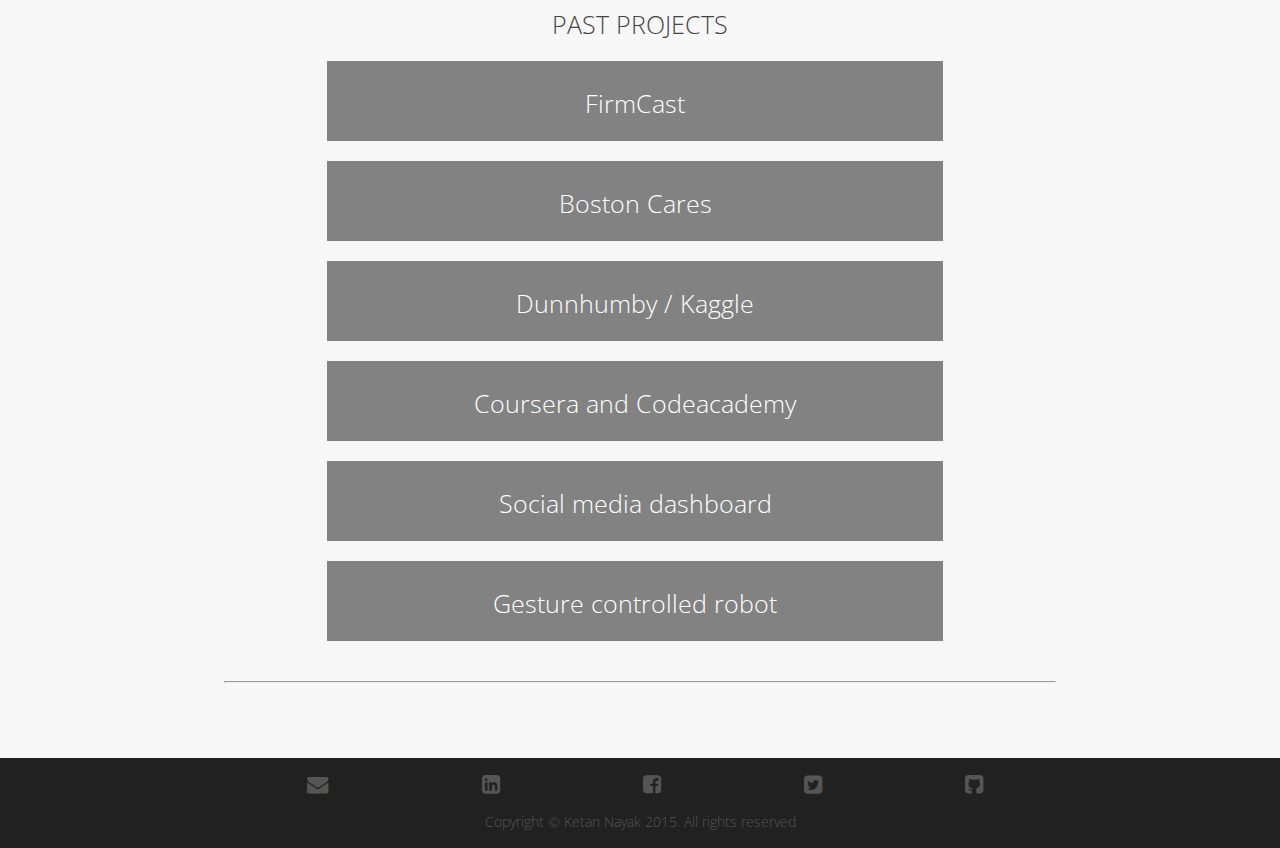
<file: projects.html>
<!DOCTYPE html>
<html>

  <head>
    <link rel="stylesheet" href="styles/main.css">
	<link rel="stylesheet" href="styles/project.css">
	<link rel="stylesheet" href="styles/css/font-awesome.min.css">
	<script type="text/javascript" src="js/jquery-2.1.1.min.js"></script>
	<script type="text/javascript" src="js/projectscript.js"></script>
	<style type="text/css"></style>
  </head>

  <body>
    <div class="nav">
      <div class="topmenucontainer">
        <ul class="mainmenu">
          <li>
			<div class = "topmenuoption firstmenuoption">
				<a href="/index.html">About me</a>
			</div>
		  </li>
          <li>
			<div class = "topmenuoption midmenuoption">
				<a href="/experience.html">Experience</a>
			</div>
		  </li>
		  <li>
			<div class = "topmenuoption midmenuoption">
				<a href="/projects.html">Skills/Projects</a>
			</div>
		</li>
		  <li>
			<div class = "topmenuoption midmenuoption">
				<a href="/resume.html">Resume</a>
			</div >
		</li>
		  <li>
			<div class = "topmenuoption  midmenuoption">
				<a href="https://knayak.wordpress.com/"  target="_blank">Blog</a>
			</div>
		</li>
		  <li>
			<div class = "topmenuoption lastmenuoption">
				<a href="/contact.html">Contact</a>
			</div>
		</li>
        </ul>
      </div>
 	</div>

	
    <div class="bignameholder">
      	  <img class = "homepagebigimage" src ="/images/welding.jpg" />
    </div>
	
	<div class = "projectssection">
		<div class="container">
			<center>
				<h1>Projects</h1>
				<p class = "subtitle"> "The only person you are destined to become is the person you decide to be."<br>- Ralph Waldo Emerson</p>
				<hr>
			</center>
			
		
			<h2 id = "projsubheader">Skills</h2>
			<h3 class = "skillsubheader">Programming languages</h3>
			
			<table class ="skillstable">
					<tr>
						<td><p>HTML</p>
						<i class="fa fa-star skillyes"><i class="fa fa-star  skillyes"><i class="fa fa-star  skillyes"><i class="fa fa-star  skillno"><i class="fa fa-star skillno"></td>
						<td><p>CSS</p>
						<i class="fa fa-star skillyes"><i class="fa fa-star  skillyes"><i class="fa fa-star  skillyes"><i class="fa fa-star  skillno"><i class="fa fa-star skillno"></td>
						<td><p>Python</p>
						<i class="fa fa-star skillyes"><i class="fa fa-star  skillyes"><i class="fa fa-star  skillyes"><i class="fa fa-star  skillno"><i class="fa fa-star skillno"></td>
						<td><p>SQL</p>
						<i class="fa fa-star skillyes"><i class="fa fa-star  skillyes"><i class="fa fa-star  skillyes"><i class="fa fa-star  skillno"><i class="fa fa-star skillno"></td>
					</tr>
					<tr>
						<td><p>R</p>
						<i class="fa fa-star skillyes"><i class="fa fa-star  skillyes"><i class="fa fa-star  skillyes"><i class="fa fa-star  skillyes"><i class="fa fa-star skillyes"></td>
						<td><p>MATLAB</p>
						<i class="fa fa-star skillyes"><i class="fa fa-star  skillyes"><i class="fa fa-star  skillyes"><i class="fa fa-star  skillyes"><i class="fa fa-star skillyes"></td>
						<td><p>Javascript</p>
						<i class="fa fa-star skillyes"><i class="fa fa-star  skillyes"><i class="fa fa-star  skillno"><i class="fa fa-star  skillno"><i class="fa fa-star skillno"></td>
						<td><p>Java</p>
						<i class="fa fa-star skillyes"><i class="fa fa-star  skillyes"><i class="fa fa-star  skillyes"><i class="fa fa-star  skillno"><i class="fa fa-star skillno"></td>						
					</tr>
					<tr>
						<td><p>C#</p>
						<i class="fa fa-star skillyes"><i class="fa fa-star  skillyes"><i class="fa fa-star  skillno"><i class="fa fa-star  skillno"><i class="fa fa-star skillno"></td>
					</tr>
				</table>
			
			<h3 class = "skillsubheader">Technical</h3>
			
			<table class ="skillstable">
					<tr>
						<td><p>Data Science</p>
						<i class="fa fa-star skillyes"><i class="fa fa-star  skillyes"><i class="fa fa-star  skillyes"><i class="fa fa-star  skillyes"><i class="fa fa-star skillno"></td>
						<td><p>Product Design</p>
						<i class="fa fa-star skillyes"><i class="fa fa-star  skillyes"><i class="fa fa-star  skillyes"><i class="fa fa-star  skillno"><i class="fa fa-star skillno"></td>
						<td><p>Agile Development</p>
						<i class="fa fa-star skillyes"><i class="fa fa-star  skillyes"><i class="fa fa-star  skillyes"><i class="fa fa-star  skillno"><i class="fa fa-star skillno"></td>
						<td><p>Balsamiq / UX</p>
						<i class="fa fa-star skillyes"><i class="fa fa-star  skillyes"><i class="fa fa-star  skillyes"><i class="fa fa-star  skillyes"><i class="fa fa-star skillno"></td>
					</tr>
					<tr>
						<td><p>LaTeX</p>
						<i class="fa fa-star skillyes"><i class="fa fa-star  skillyes"><i class="fa fa-star  skillyes"><i class="fa fa-star  skillyes"><i class="fa fa-star skillno"></td>
						<td><p>GIT</p>
						<i class="fa fa-star skillyes"><i class="fa fa-star  skillyes"><i class="fa fa-star  skillno"><i class="fa fa-star  skillno"><i class="fa fa-star skillno"></td>							
					</tr>
				</table>
				
			<h3 class = "skillsubheader">Human Languages</h3>
			
			<table class ="skillstable">
					<tr>
						<td><p>English</p>
						<i class="fa fa-star skillyes"><i class="fa fa-star  skillyes"><i class="fa fa-star  skillyes"><i class="fa fa-star  skillyes"><i class="fa fa-star skillyes"></td>
						<td><p>Hindi</p>
						<i class="fa fa-star skillyes"><i class="fa fa-star  skillyes"><i class="fa fa-star  skillyes"><i class="fa fa-star  skillyes"><i class="fa fa-star skillyes"></td>
						<td><p>Kannada</p>
						<i class="fa fa-star skillyes"><i class="fa fa-star  skillyes"><i class="fa fa-star  skillyes"><i class="fa fa-star  skillyes"><i class="fa fa-star skillno"></td>
						<td><p>Marathi</p>
						<i class="fa fa-star skillyes"><i class="fa fa-star  skillyes"><i class="fa fa-star  skillyes"><i class="fa fa-star  skillno"><i class="fa fa-star skillno"></td>
					</tr>
			</table>
			
			<hr>
			
			<h2 id = "projsubheader">Projects</h2>
			
			<div class ="projectlist">
				
					<div class ="projectrowscenter">
						<i class = "fa fa-folder-open fa-lg projecticon"></i>
						<h3>PAST PROJECTS</h3>
												
							<div class = "projectdetailrow projectone">
							<h3>FirmCast</h3>
							</div>
							<div class = "projectdetail p1">
								<p class = "projectdetailtitle">
									<strong>Co-Founder of FirmCast, a smart scheduling platform for the accounting industry</strong>
								</p>
								<hr>
								<p class = "projectdetailtext">
									<ul>
									<li>FirmCast is a platform that enables smart scheduling of projects, services and other activities carried out at accounting firms</li>
									<li>Accounting firms face a problem of scheduling their projects and often, the highest priority, highest paying projects aren't prioritized leading to lower revenues</li>
									<li>Accountants are also not fully utilized for their time, leading to downtimes at some points in time and overtime at others</li>
									<li>FirmCast enables smart scheduling based on sophisticated scheduling algorithms and methods that have been proven out in the manufacturing and transportation industry. These methods enable optimized scheduling based on appropriate resource constraints and lead to large efficiency gains in both revenues and accountant productivity</li>
									<li>Secured initial funding and deals to carry out pilot processes to build and deploy the product at three prospective client firms</li>
									</ul>
								</p>
							</div>
							
							
							<div class = "projectdetailrow projecttwo">
							<h3>Boston Cares</h3>
							</div>
							<div class = "projectdetail p2">
								<p class = "projectdetailtitle">
									<p class = "projectdetailtitle">
									<strong>Volunteer Data Scientist: Boston Cares Volunteer Activation and Retention</strong>
								</p>
								<hr>
								<p class = "projectdetailtext">
									<ul>
									<li>Boston Cares is the Boston region's largest volunteer mobilizer, filling more than 20,000 volunteer slots annually in support of more than 155 Greater Boston schools and non-profit agencies</li>
									<li>Boston Cares set up a pilot project to improve organizational processes and glean insights from historical volunteer activity data</li>
									<li>Worked in a team of volunteer data scientists to analyze volunteer and activity data  and built out volunteer profiles and volunteer activity pipelines</li>
									<li>Suggested actionable recommendations to improve volunteer activation, orientation and retention rates</li>
									</ul>
								</p>
							</div>
							
							
							<div class = "projectdetailrow projectthree">
							<h3>Dunnhumby / Kaggle</h3>
							</div>
							<div class = "projectdetail p3">
								<p class = "projectdetailtitle">
									<p class = "projectdetailtitle">
									<strong>Dunnhumby & Hack/Reduce Product Launch Challenge Winner </strong>
								</p>
								<hr>
								<p class = "projectdetailtext">
									<ul>
									<li>The Product Launch Challenge was a one day hackathon, organized by Dunnhumby and Kaggle at Hack/Reduce</li>
									<li>The challenge was to predict how successful each of  a number of product launches will be, given only information for a few weeks since each of the product launches</li>
									<li>Built predictive models as a part of a 3 member team and was placed 2nd overall across all teams in the world within the competition</li>
									</ul>
								</p>
							</div>
							
							
							<div class = "projectdetailrow projectfour">
							<h3>Coursera and Codeacademy</h3>
							</div>
							<div class = "projectdetail p4">
								<p class = "projectdetailtitle">
									<strong>Courses Taken</strong>
								</p>
								<hr>
								<p class = "projectdetailtext">
								<ul>
									<li>Code Academy : Python,  HTML, CSS, JavaScript, JQuery</li>
									<li>Code Academy :Make a Website, Make an Interactive Website</li>
									<li>CourseEra : Algorithms I</li>
								</ul>
								</p>
							</div>
							
							
							<div class = "projectdetailrow projectfive">
							<h3> Social media dashboard</h3>
							</div>
							<div class = "projectdetail p5">
								<p class = "projectdetailtitle">
									<strong>Team Member, Hack and Learn 4</strong>
								</p>
								<hr>
								<p class = "projectdetailtext">
								<ul>
									<li>Hack and Learn is APT's semi-annual hackathon in which teams spend 24 hours on projects related to APT's products</li>
									<li>Built a social media dashboard to depict real time social performance of online campaigns</li>
									<li>Accessed the Twitter API and ran sentiment analysis on the tweets to create consumer sentiment metrics based on any given hashtag</li>
									<li>Leveraged Google Trends data to create search trend attributes by different geographic regions in the US </li>
								</ul>
								</p>
							</div>
							
							
							<div class = "projectdetailrow projectsix">
							<h3> Gesture controlled robot</h3>
							</div>
							<div class = "projectdetail p6">
								<p class = "projectdetailtitle">
									<strong>Team Member</strong>
								</p>
								<hr>
								<p class = "projectdetailtext">
								<ul>
									<li>Built a robot that could be fully controlled by simple gestures of the hand to an external camera</li>
									<li> Implemented an image recognition framework built on top of the OpenCV Framework</li>
								</ul>
								</p>
							</div>
							
					
					</div>			
				</div>	

						
			<hr>

				
		</div>
	</div>
	
	<div class = "footer">
	<div class = "container">
				<div	 class = "linkstablecontainer">
					<table class ="linkstable">
						<tr>
							<td><a href="mailto:ketan.nayak@gmail.com"><i class = "fa fa-envelope fa-lg"></i></a></td>
							<td><a href="www.linkedin.com/pub/ketan-nayak/16/a2/b44/"><i class = "fa fa-linkedin-square fa-lg"></i></a></td> 
							<td><a href="https://www.facebook.com/nayak.ketan"><i class = "fa fa-facebook-square fa-lg"></i></a></td>
							<td><a href="https://twitter.com/KetanNayak"><i class = "fa fa-twitter-square fa-lg"></i></a></td> 
							<td><a href="https://github.com/ketannayak"><i class = "fa fa-github-square fa-lg"></i></a></td>
						</tr>
					</table>
				</div>	
				<center>
				<p>
					Copyright &copy Ketan Nayak 2015. All rights reserved
				</p>
			</center>
		</div>
	</div>
	
	
     </body>
</html>
</file>
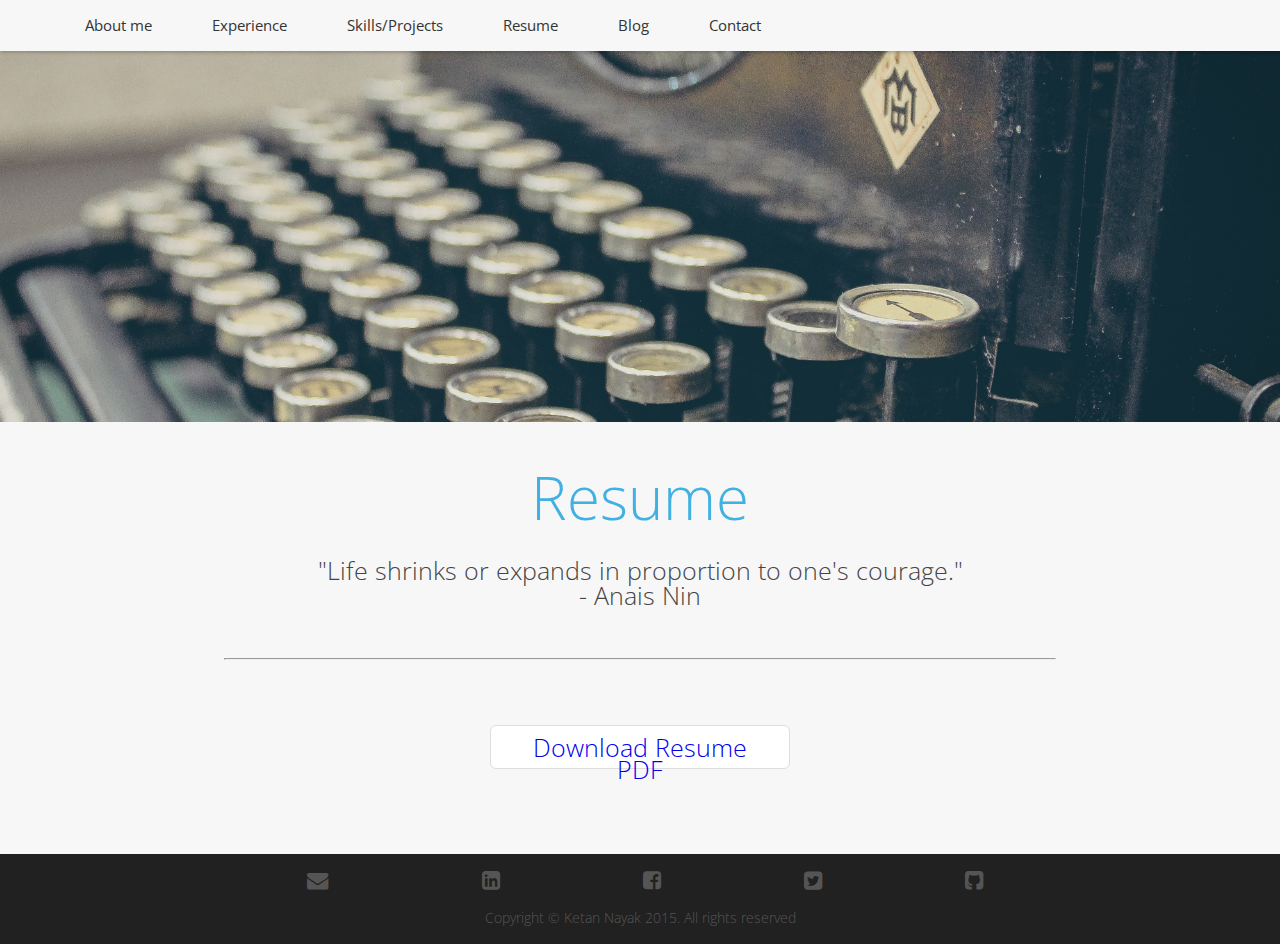
<file: resume.html>
<!DOCTYPE html>
<html>

  <head>
    <link rel="stylesheet" href="styles/main.css">
	<link rel="stylesheet" href="styles/resume.css">
	<link rel="stylesheet" href="styles/css/font-awesome.min.css">
  </head>

  <body>
    <div class="nav">
      <div class="topmenucontainer">
        <ul class="mainmenu">
          <li>
			<div class = "topmenuoption firstmenuoption">
				<a href="/index.html">About me</a>
			</div>
		  </li>
          <li>
			<div class = "topmenuoption midmenuoption">
				<a href="/experience.html">Experience</a>
			</div>
		  </li>
		  <li>
			<div class = "topmenuoption midmenuoption">
				<a href="/projects.html">Skills/Projects</a>
			</div>
		</li>
		  <li>
			<div class = "topmenuoption midmenuoption">
				<a href="resume.html">Resume</a>
			</div >
		</li>
		  <li>
			<div class = "topmenuoption  midmenuoption">
				<a href="https://knayak.wordpress.com/"  target="_blank">Blog</a>
			</div>
		</li>
		  <li>
			<div class = "topmenuoption lastmenuoption">
				<a href="/contact.html">Contact</a>
			</div>
		</li>
        </ul>
      </div>
 	</div>

	
    <div class="bignameholder">
      	  <img class = "homepagebigimage" src ="/images/paperstack.jpg" />
    </div>
	
	
	
	<div class = "resumesection">
		<div class="container">
			<center><h1>Resume</h1>
			<p class = "subtitle"> "Life shrinks or expands in proportion to one's courage."<br>- Anais Nin</p>
			<hr width>
			<button class = "resumebutton"><a href="/Ketan_Nayak _Resume.pdf">Download Resume PDF</a></button>
			</center>
		</div>	
	</div>
	
	
	
	<div class = "footer">
		<div class = "container">
				<div	 class = "linkstablecontainer">
					<table class ="linkstable" >
						<tr>
							<td><a href="mailto:ketan.nayak@gmail.com"><i class = "fa fa-envelope fa-lg"></i></a></td>
							<td><a href="www.linkedin.com/pub/ketan-nayak/16/a2/b44/"><i class = "fa fa-linkedin-square fa-lg"></i></a></td> 
							<td><a href="https://www.facebook.com/nayak.ketan"><i class = "fa fa-facebook-square fa-lg"></i></a></td>
							<td><a href="https://twitter.com/KetanNayak"><i class = "fa fa-twitter-square fa-lg"></i></a></td> 
							<td><a href="https://github.com/ketannayak"><i class = "fa fa-github-square fa-lg"></i></a></td>
						</tr>
					</table>
				</div>	
				<center>
				<p>
					Copyright &copy Ketan Nayak 2015. All rights reserved
				</p>
			</center>
		</div>
	</div>	
		
     </body>
</html>
</file>
<file: styles/main.css>
@import url(http://fonts.googleapis.com/css?family=Open+Sans:300italic,400italic,700italic,300,400,700);

.nav a {
  color: #333;
  padding: 15px 30px 15px 30px;
  background: #F7F7F7;
  font-family:'Open Sans', sans-serif;
  font-weight: 400;
  line-height: 2.18;
  font-size: 15px;
  text-decoration: none;  
}

.nav li {
  display: inline;
}

.nav{
	background: #F7F7F7;
	color: #888;
	padding: 9px 0px 9px 15px;
	position:fixed;
	top:0;
	left:0;
	width:100%;
	z-index: 990;
	box-shadow: rgba(0, 0, 0, 0.298039) 0px 1px 4px 0px;
}

.nav a:hover{
	color: #40b1e2;
	background : #e6e6e6;
	transition: color 0.5s;
}

body {
	margin-top:  0px;
	margin-bottom:0px;
	margin-right: 0px;
	margin-left:0px;
	background-color: #F7F7F7;
}

html{
	background-color: #F7F7F7;
}

.mainmenu{
	margin-top:  0px;
	margin-bottom:0px;
}

.firstmenuoption{
	float:left;
}
	
.midmenuoption{
	float:left;
}
	
.bignameholder {
  margin-top:50px;
  width:100%;
  top:0;
  left:0;
}

h1{
	color: #40b1e2;
	font-family:'Open Sans', sans-serif;
	font-weight: 100;
	font-size: 60px;
	font-style: normal;
	font-variant: normal;
	height: auto;
	margin-top:  30px;
	margin-bottom:20px;
	margin-right: 0px;
	margin-left:0px;
}

.subtitle {
	color: rgb(69,69,69);
	font-family:'Open Sans', sans-serif;
	font-weight: 100;
	font-size: 25px;
	font-style: normal;
	font-variant: normal;
	height: auto;
	margin-top:  0px;
	margin-bottom:50px;
	margin-right: 0px;
	margin-left:0px;
	line-height:100%;
}


 h2{
	color: #40b1e2;
	font-family:'Open Sans', sans-serif;
	font-weight: 300;
	font-size: 30px;
	font-style: normal;
	font-variant: normal;
	height: auto;
	margin-top:  0px;
	margin-bottom:0px;
	margin-right: 0px;
	margin-left:0px;
}


h3{
	color: rgb(69,69,69);
	font-family:'Open Sans', sans-serif;
	font-weight: 100;
	font-size: 25px;
	font-style: normal;
	font-variant: normal;
	height: auto;
	margin-top:  0px;
	margin-bottom:0px;
	margin-right: 0px;
	margin-left:0px;
}

h4{
	color: rgb(69,69,69);
	font-family:'Open Sans', sans-serif;
	font-weight: bold;
	font-size: 18px;
	font-style: normal;
	font-variant: normal;
	margin-top:  10px;
	margin-bottom:10px;
	box-sizing: border-box;
	display:block;
}

p{
	color: rgb(69,69,69);
	font-family:'Open Sans', sans-serif;
	font-weight: 300;
	font-size: 16px; 
	line-height: 218%;
	height: auto;
}	

strong{
	color: rgb(69,69,69);
	font-family:'Open Sans', sans-serif;
	font-weight: 700;
	font-size: 16px; 
	line-height: 218%;
	height: auto;
}	


li{
	color: rgb(69,69,69);
	font-family:'Open Sans', sans-serif;
	font-weight: 300;
	font-size: 16px; 
	line-height: 150%;
	height: auto;
}

a{
	text-decoration:none;
}

hr{
	color: rgb(69,69,69);
	margin-top: 40px;
	margin-bottom:40px;
	clear:both;
}

.homepagebigimage{
	width:100%;
}

.smalldivider{
	width: 30%;
}

.footer {
	margin-top: 75px;
	position:relative;
    bottom: 0;
    width: 100%;
	height: 90px;
	background: rgb(33,33,33);
}

.footer p{
	color: rgb(85,85,85);
	font-family:'Open Sans', sans-serif;
	font-weight: 300;
	font-size: 14px;
	font-style: normal;
	font-variant: normal;
	height: auto;
	margin-top:  10px;
	margin-bottom:0px;
	margin-right: 0px;
	margin-left:0px;
}

.linkstable{
	padding-top:15px;
	width:100%;
}


.linkstable td{
	text-align:center;
}

.linkstablecontainer i{
	color: rgb(85,85,85);
	cursor:pointer;
}

.linkstable i:hover{
	color: #40b1e2;
	transition: color 0.5s;
}

.profilepic{
	display: block;
	margin-top: 50px;
	margin-left:auto;
	margin-right:auto;
	height: auto;
	width: 216px;
	border:10px solid;
	border-radius: 100%;
	border-color: #e6e6e6;
}

.aboutmecontainer{
	margin-top:20px;
	margin-left:auto;
	margin-right:auto;
	width: 30em;
}
	

.container{
	margin-left:auto;
	margin-right:auto;
	width:65%;
}
</file>
<file: styles/contactmenu.css>
.ca-menu{
    padding: 0;
    margin: 20px auto;
    width: 500px;
}
.ca-menu li{
    width: 500px;
    height: 100px;
    overflow: hidden;
    display: block;
    background: #eee;
    -webkit-box-shadow: 1px 1px 2px rgba(0,0,0,0.2);
    -moz-box-shadow: 1px 1px 2px rgba(0,0,0,0.2);
    box-shadow: 1px 1px 2px rgba(0,0,0,0.2);
    margin-bottom: 15px;
    margin-bottom: 15px;
    border-left: 10px solid rgb(33,33,33);
    -webkit-transition: all 300ms ease-in-out;
	-moz-transition: all 300ms ease-in-out;
	-o-transition: all 300ms ease-in-out;
	-ms-transition: all 300ms ease-in-out;
	transition: all 300ms ease-in-out;
}
.ca-menu li:last-child{
    margin-bottom: 0px;
}
.ca-menu li a{
    text-align: left;
    display: block;
    width: 100%;
    height: 100%;
    color: #333;
    position:relative;
}
.ca-icon{
    font-family: "WebSymbols-Regular", 'Open Sans'; /*'Roboto'*/
    font-size: 20px;
    text-shadow: 0px 0px 1px #333;
    line-height: 90px;
    position: absolute;
    width: 90px;
    left: 20px;
    text-align: center;
    -webkit-transition: all 300ms linear;
    -moz-transition: all 300ms linear;
    -o-transition: all 300ms linear;
    -ms-transition: all 300ms linear;
    transition: all 300ms linear;
}
.ca-content{
    position: absolute;
    left: 120px;
    width: 370px;
    height: 60px;
    top: 20px;
}
.ca-main{
    font-size: 30px;
    -webkit-transition: all 300ms linear;
    -moz-transition: all 300ms linear;
    -o-transition: all 300ms linear;
    -ms-transition: all 300ms linear;
    transition: all 300ms linear;
}
.ca-sub{
    font-size: 14px;
    color: #666;
    -webkit-transition: all 300ms linear;
    -moz-transition: all 300ms linear;
    -o-transition: all 300ms linear;
    -ms-transition: all 300ms linear;
    transition: all 300ms linear; 
}
.ca-menu li:hover{
    border-color: #40b1e2;
    background: rgb(33,33,33);
}
.ca-menu li:hover .ca-icon{
    color: #40b1e2;
    text-shadow: 0px 0px 1px #fff004;
    font-size: 50px;
}
.ca-menu li:hover .ca-main{
    color: #40b1e2;
    font-size: 14px;
}
.ca-menu li:hover .ca-sub{
    color: #fff;
    font-size: 30px;
}

.contactmenucontainer{
margin-top: 75px;
}
</file>
<file: styles/logostylesheet.css>
﻿@font-face {font-family:"WebSymbols-Regular";
src:url("WebSymbols-Regular.eot?") format("eot"),
url("WebSymbols-Regular.woff") format("woff"),
url("WebSymbols-Regular.ttf") format("truetype"),
url("WebSymbols-Regular.svg#WebSymbols-Regular") format("svg");font-weight:normal;font-style:normal;}
</file>
<file: styles/experience.css>
#expsubheader{
margin-bottom: 20px;
}

.experiencetable td:nth-child(1) {  
  width: 33%;
  padding-right: 80px;
}

.experiencetable td{
vertical-align: top;
padding-bottom: 25px;
}

.experiencedetails h4{
margin-bottom: 25px;
}

.experiencedetails p{
line-height:150%;
}

#school{
margin-bottom:25px;
}


.experienceicon{
color: rgb(69,69,69);
margin-top: 15px;
margin-bottom: 15px;
}

.experience, .experiencesecondtable{
width:100%;
}

.experiencerow{
box-sizing: border-box;
display: block;
max-width:100%;
text-align: center;
overflow:hidden;
}

.experiencerowleft{
display: inline;
float: left;
width: 50%;
text-align: center;
}

.experiencerowright{
display: inline;
float: right;
width: 50%;
text-align: center;
}

.experienceiconrow{
background-color: rgb(130,130,130);
background-position: 50% 50%;
background-repeat: no-repeat;
background-size:  auto 30px;
height: 60px;
padding-top: 20px;
padding-bottom: 20px;
padding-left:20px;
padding-right: 20px;
text-align:right;
overflow-x: auto;
overflow-y: auto;
/*min-height:100px; */ 
display: block;
box-sizing: border-box;
margin-top:20px;
margin-bottom: 0px;
margin-left:20px;
margin-right: 30px;
cursor: pointer;
}

.experiencerow h3{
margin-bottom: 30px;
}

.experienceiconrow:hover{
background-color:#40b1e2;
transition: background-color 0.5s;
}

.experienceexpander{
color:white;
top:auto;
bottom: auto;
}

.awardsone{
background-image: url(/images/GE_logo_corrected.png);
background-size:  auto 40px;
}

.awardstwo{
background-image: url(/images/iitm_logo.png);
background-size:  auto 20px;
}

.awardsthree{
background-image: url(/images/caltech.png);
background-size:  auto 20px;
}

.awardsfour{
background-image: url(/images/iusstf.png);
background-size:  auto 50px;
}

.awardsfive{
background-image: url(/images/boeing_white.png);
}

.awardssix{
background-image: url(/images/NCERT_logo_corrected.png);
background-size:  auto 40px;
}


.leadershipone{
background-image: url(/images/mitcce_logo.png);
}

.leadershiptwo{
background-image: url(/images/iitm_nss_logo.png);
background-size:  auto 20px;
}

.leadershipthree{
background-image: url(/images/mit_gsc_logo.png);
background-size:  auto 40px;
}

.leadershipfour{
background-image: url(/images/iitm_logo.png);
background-size:  auto 20px;
}

.leadershipfive{
background-image: url(/images/paniit_logo.png);
background-size:  auto 40px;
}

.experienceicondetail{
text-align: left;
margin-left:20px;
margin-right: 30px;
margin-bottom:0px;
margin-top:0px;
display:none;
}

.experienceicondetail hr{
margin-top:5px;
margin-bottom:5px;
}

.experiencemenulink{
text-decoration:none;
}

.workexmenulink{
text-decoration:none;
color: #40b1e2;
}

.workexdetaillinks{
color: #40b1e2;
}


li {
margin-bottom: 15px;
}
</file>
<file: styles/project.css>
#projsubheader{
margin-bottom: 20px;
}

.skillsubheader{
padding-left: 5%;
padding-top: 10px;
}

.skillyes{
color:#40b1e2;
}

.skillno{
color: rgb(200,200,200);
}

.skillstable{
margin-right:auto;
margin-left:auto;
width:80%;
border-collapse: separate;
border-spacing: 5px;
padding-bottom:20px;
table-layout: fixed;
}

.skillstable td{
text-align: center;
vertical-align: top;
height: 64px;
}

.skillstable p{
	margin-top:0px;
	margin-bottom:0px;
	}
	
.skillstable td:hover{
	/*background:#eeeeee;*/
	font-size: 20px;
	transition: font-size 0.25s;
}	


/* CSS for the project list section */

.projecticon{
color: rgb(69,69,69);
margin-top: 15px;
margin-bottom: 15px;
}


.projectlist{
box-sizing: border-box;
display: block;
max-width:100%;
text-align: center;
overflow:hidden;
}

.projectdetailrow h3{
margin-top: 5px;
color : white;
font-weight: 300;
margin-left: 30px;
margin-right: 30px;

}

.projectrowscenter{
width: 80%;
text-align: center;
margin: 0 auto;
}


.projectdetailrow{
background-color: rgb(130,130,130);
background-position: 50% 50%;
background-repeat: no-repeat;
background-size:  auto 30px;
height: 80px;
padding-top: 20px;
padding-bottom: 20px;
padding-left:20px;
padding-right: 20px;
text-align:center;
overflow-x: auto;
overflow-y: auto;
/*min-height:100px; */ 
display: block;
box-sizing: border-box;
margin-top:20px;
margin-bottom: 0px;
margin-left:20px;
margin-right: 30px;
cursor: pointer;
}

.projectdetailrow:hover{
background-color:#40b1e2;
transition: background-color 0.5s;
}

.projectexpander{
color:white;
top:auto;
bottom: auto;
}

.projectexpandercontainer{
display: inline;
}

.floatingicon{
float:right;
}


.projectdetail{
text-align: left;
margin-left:20px;
margin-right: 30px;
margin-bottom:0px;
margin-top:0px;
display:none;
}

.projectdetail hr{
margin-top:5px;
margin-bottom:5px;
}

.projectmenulink{
text-decoration:none;
}

li{
margin-bottom : 15px;
}
</file>
<file: styles/resume.css>
.resumebutton{
	-webkit-writing-mode: horizontal-tb;
	align-items: flex-start;
	background-color: rgb(255, 255, 255);
	border-bottom-color: rgb(221, 221, 221);
	border-bottom-left-radius: 6px;
	border-bottom-right-radius: 6px;
	border-bottom-style: solid;
	border-bottom-width: 1px;
	border-image-width: 1;
	border-left-color: rgb(221, 221, 221);
	border-left-style: solid;
	border-left-width: 1px;
	border-right-color: rgb(221, 221, 221);
	border-right-style: solid;
	border-right-width: 1px;
	border-top-color: rgb(221, 221, 221);
	border-top-left-radius: 6px;
	border-top-right-radius: 6px;
	border-top-style: solid;
	border-top-width: 1px;
	box-sizing: border-box;
	color: rgb(68, 68, 68);
	cursor: pointer;
	display: inline-block;
	font-family:'Open Sans', sans-serif;
	font-size: 25px;
	font-weight: 300;
	height: 44px;
	line-height: 22px;
	margin-bottom: 10px;
	margin-left: 0px;
	margin-right: 0px;
	margin-top: 25px;
	padding-bottom: 10px;
	padding-left: 16px;
	padding-right: 16px;
	padding-top: 10px;
	text-align: center;
	text-indent: 0px;
	text-shadow: none;
	text-transform: none;
	vertical-align: middle;
	width: 300px;
	word-spacing: 0px;
	writing-mode: lr-tb;
}

.resumebutton:hover{
	color: #40b1e2;
	background : #e6e6e6;
	transition: color 0.5s;
}
</file>
